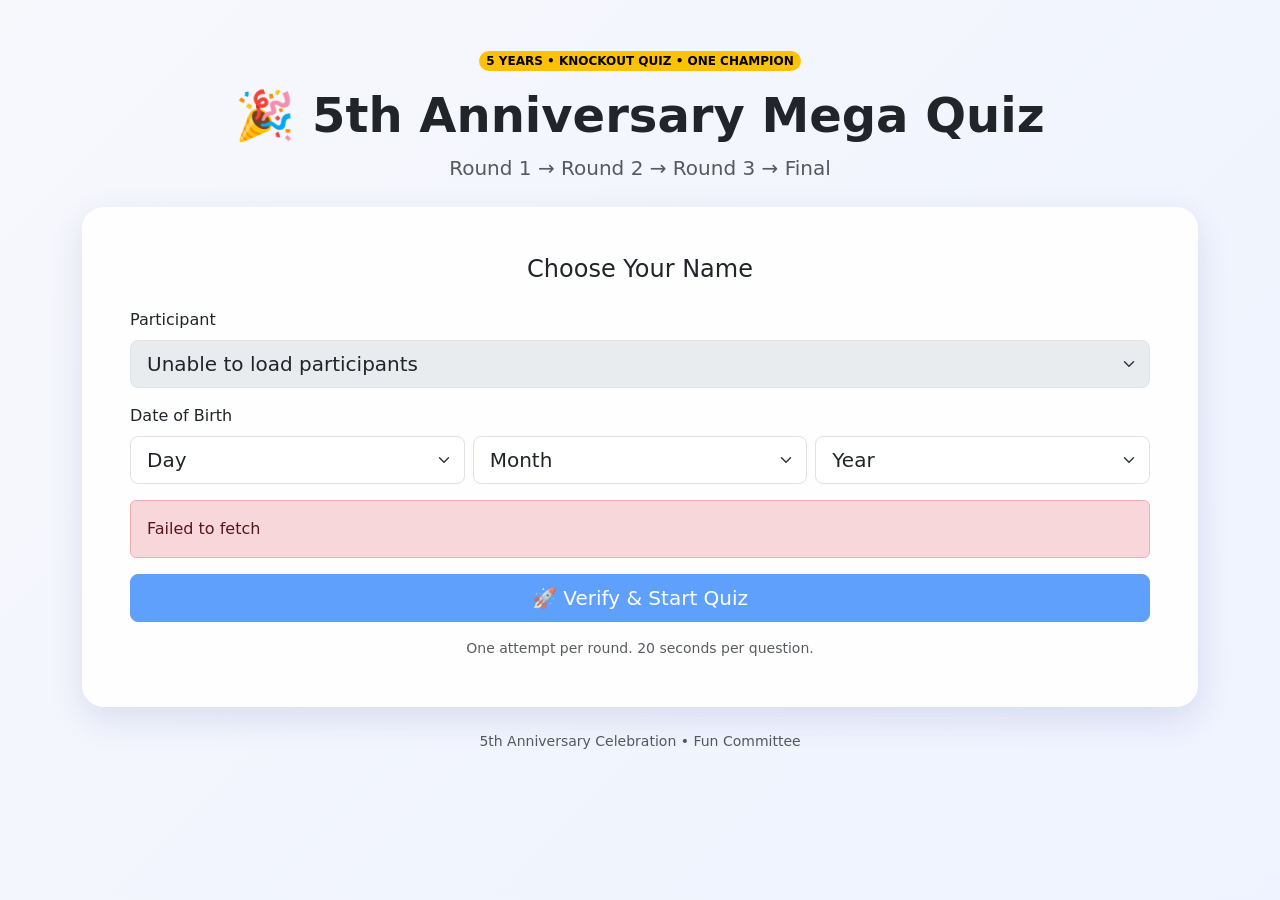
<file: index.html>
<!DOCTYPE html>
<html lang="en">
<head>
  <meta charset="UTF-8">
  <meta name="viewport" content="width=device-width, initial-scale=1">
  <title>5th Anniversary Mega Quiz</title>
  <link href="https://cdn.jsdelivr.net/npm/bootstrap@5.3.7/dist/css/bootstrap.min.css" rel="stylesheet">
  <link rel="stylesheet" href="css/style.css?v=20260910-8">
</head>
<body class="quiz-page">
<main class="container py-4 py-md-5">
  <header class="text-center mb-4">
    <div class="badge rounded-pill text-bg-warning mb-3">5 YEARS • KNOCKOUT QUIZ • ONE CHAMPION</div>
    <h1 class="display-5 fw-bold">🎉 5th Anniversary Mega Quiz</h1>
    <p class="lead text-muted">Round 1 → Round 2 → Round 3 → Final</p>
  </header>

  <section id="loginSection" class="card quiz-card mx-auto">
    <div class="card-body p-4 p-md-5">
      <h2 class="h4 text-center mb-4">Choose Your Name</h2>
      <label for="employeeSelect" class="form-label">Participant</label>
      <select id="employeeSelect" class="form-select form-select-lg mb-3">
        <option value="">Loading participants...</option>
      </select>
      <label class="form-label">Date of Birth</label>
      <div class="row g-2 mb-3">
        <div class="col-4"><select id="dobDay" class="form-select form-select-lg"><option value="">Day</option></select></div>
        <div class="col-4"><select id="dobMonth" class="form-select form-select-lg"><option value="">Month</option></select></div>
        <div class="col-4"><select id="dobYear" class="form-select form-select-lg"><option value="">Year</option></select></div>
      </div>
      <div id="loginError" class="alert alert-danger d-none"></div>
      <button id="startBtn" class="btn btn-primary btn-lg w-100" disabled>🚀 Verify & Start Quiz</button>
      <div id="participantStatus" class="small text-center mt-3"></div>
      <p class="small text-muted text-center mt-3 mb-0">One attempt per round. 20 seconds per question.</p>
    </div>
  </section>

  <section id="quizSection" class="d-none">
    <div class="quiz-topbar card quiz-card mb-3">
      <div class="card-body d-flex flex-wrap justify-content-between align-items-center gap-2">
        <div>
          <div class="small text-muted">Player</div>
          <strong id="playerName"></strong>
        </div>
        <div class="text-center">
          <div class="small text-muted">Question</div>
          <strong><span id="questionNumber">1</span>/<span id="totalQuestions">20</span></strong>
        </div>
        <div class="timer-box">
          <span>⏱️</span> <strong id="timer">20</strong>s
        </div>
      </div>
    </div>

    <div class="progress mb-3" style="height:8px">
      <div id="progressBar" class="progress-bar" role="progressbar" style="width:5%"></div>
    </div>

    <article class="card quiz-card">
      <div class="card-body p-4 p-md-5">
        <div class="small text-uppercase text-muted mb-2" id="roundLabel">Round 1</div>
        <h2 id="questionText" class="h3 mb-4 no-copy"></h2>
        <div id="options" class="d-grid gap-3"></div>
        <div class="d-flex justify-content-end mt-4">
          <button id="nextBtn" class="btn btn-primary btn-lg" disabled>Next →</button>
        </div>
      </div>
    </article>
  </section>

  <section id="resultSection" class="d-none">
    <div class="card quiz-card text-center">
      <div class="card-body p-4 p-md-5">
        <div class="display-2">🏆</div>
        <h2 class="mb-2">Quiz Completed!</h2>
        <p class="text-muted mb-1">Great job, <strong id="resultName"></strong>.</p><p class="text-muted mb-4">You completed <strong id="resultRound">Round 1</strong>.</p>
        <div class="score-panel">
          <div class="score-number" id="resultScore">0</div>
          <div class="text-muted">out of <span id="resultTotal">20</span></div>
        </div>
        <div class="mt-4" id="submissionStatus"></div>
        <div id="resultActions" class="mt-4">
          <button type="button" id="mainPageBtn" class="btn btn-outline-primary btn-lg">
            🏠 Go to Main Page
          </button>
        </div>
      </div>
    </div>
  </section>

  <footer class="text-center text-muted small mt-4">
    5th Anniversary Celebration • Fun Committee
  </footer>
</main>
<script src="js/config.js?v=20260910-8"></script>
<script src="js/api.js?v=20260910-8"></script>
<script src="js/app.js?v=20260910-8"></script>
</body>
</html>
</file>
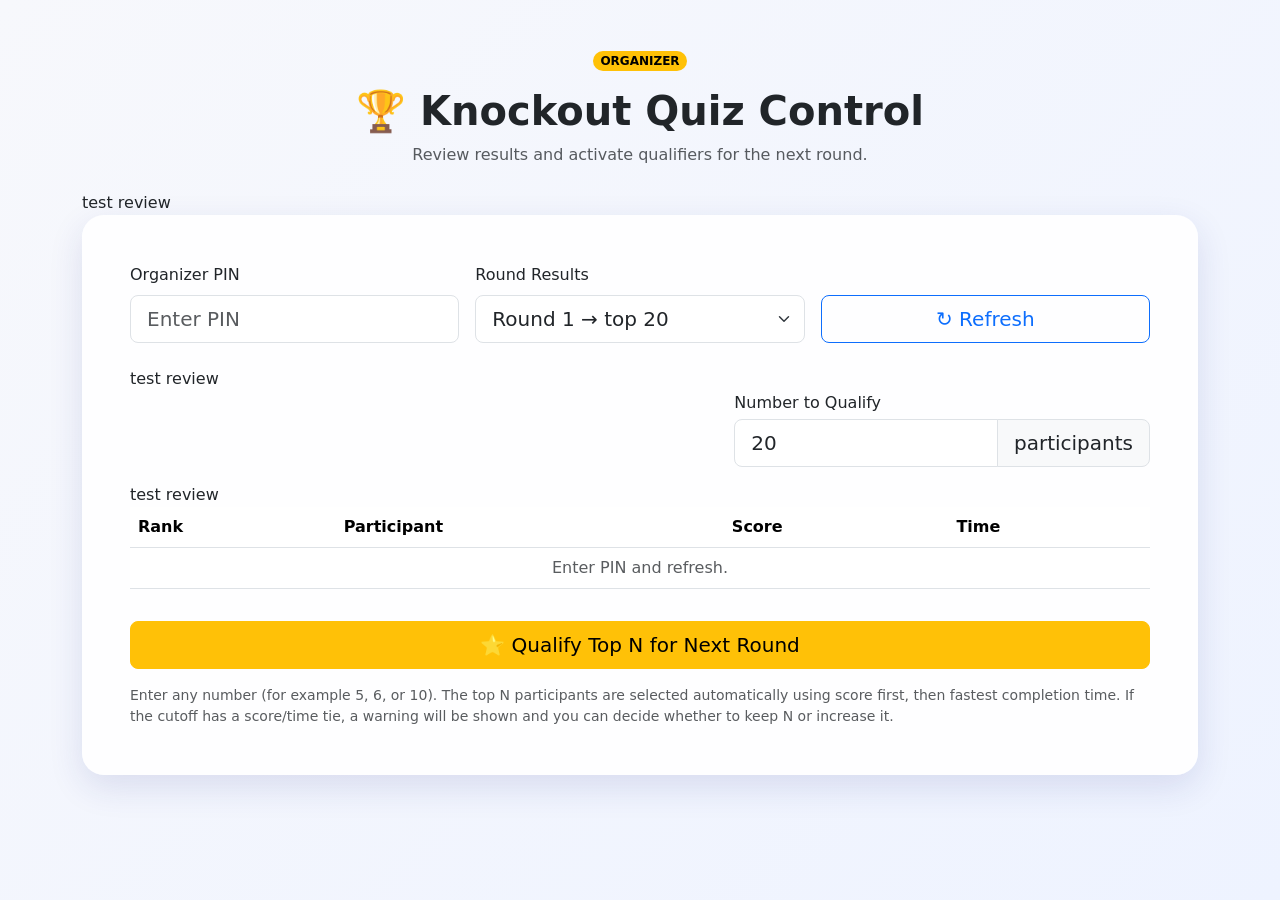
<file: admin.html>
<!DOCTYPE html>
<html lang="en">
<head>
<meta charset="UTF-8">
<meta name="viewport" content="width=device-width,initial-scale=1">
<title>Quiz Organizer Control</title>
<link href="https://cdn.jsdelivr.net/npm/bootstrap@5.3.7/dist/css/bootstrap.min.css" rel="stylesheet">
<link rel="stylesheet" href="css/style.css?v=20260910-5">
</head>
<body>
<main class="container py-4 py-md-5">
<header class="text-center mb-4">
<div class="badge rounded-pill text-bg-warning mb-3">ORGANIZER</div>
<h1 class="display-6 fw-bold">🏆 Knockout Quiz Control</h1>
<p class="text-muted">Review results and activate qualifiers for the next round.</p>
</header>
<h>test review</h>
<section class="card quiz-card mx-auto">
<div class="card-body p-4 p-md-5">

<div class="row g-3 align-items-end mb-4">
<div class="col-md-4">
<label class="form-label">Organizer PIN</label>
<input id="pin" type="password" class="form-control form-control-lg" placeholder="Enter PIN">
</div>

<div class="col-md-4">
<label class="form-label">Round Results</label>
<select id="round" class="form-select form-select-lg"></select>
</div>

<div class="col-md-4">
<button id="refreshBtn" class="btn btn-outline-primary btn-lg w-100">↻ Refresh</button>
</div>
</div>
<h>test review</h>
<div id="message"></div>

<div class="row g-3 align-items-end mb-3">
<div class="col-md-7">
<strong id="roundSummary"></strong>
<div id="qualifierText" class="small text-muted mt-1"></div>
</div>
<div class="col-md-5">
<label class="form-label mb-1">Number to Qualify</label>
<div class="input-group input-group-lg">
<input id="qualifyCount" type="number" class="form-control" min="1" step="1" value="20">
<span class="input-group-text">participants</span>
</div>
</div>
</div>
<h>test review</h>
<div class="table-responsive">
<table class="table align-middle">
<thead>
<tr>
<th>Rank</th>
<th>Participant</th>
<th>Score</th>
<th>Time</th>
</tr>
</thead>
<tbody id="resultsBody">
<tr>
<td colspan="5" class="text-center text-muted">
Enter PIN and refresh.
</td>
</tr>
</tbody>
</table>
</div>

<button id="activateBtn" class="btn btn-warning btn-lg w-100 mt-3">
<span id="activateBtnText">⭐ Qualify Top N for Next Round</span>
<span id="activateLoader" class="d-none"><span class="spinner-border spinner-border-sm me-2" role="status" aria-hidden="true"></span>Qualifying participants...</span>
</button>

<div id="activationProgress" class="alert alert-info mt-3 d-none mb-0">
  Please wait while the selected participants are being qualified for the next round.
</div>

<div id="qualifiedList" class="mt-4 d-none">
  <h5 class="fw-bold mb-3">✅ Qualified Participants</h5>
  <div class="table-responsive">
    <table class="table table-sm table-bordered align-middle mb-0">
      <thead>
        <tr><th>Rank</th><th>Participant</th><th>Score</th><th>Time</th></tr>
      </thead>
      <tbody id="qualifiedBody"></tbody>
    </table>
  </div>
</div>

<div id="tieWarning" class="alert alert-warning mt-3 d-none"></div>

<p class="small text-muted mt-3 mb-0">
Enter any number (for example 5, 6, or 10). The top N participants are selected automatically using score first, then fastest completion time. If the cutoff has a score/time tie, a warning will be shown and you can decide whether to keep N or increase it.
</p>

</div>
</section>
</main>

<script src="js/config.js?v=20260910-5"></script>
<script src="js/api.js?v=20260910-5"></script>
<script>
let rows = [];

const roundSel = document.getElementById("round");

CONFIG.ROUNDS.forEach((r) => {
  const o = document.createElement("option");
  o.value = r.name;
  o.textContent = `${r.name} → top ${r.qualifiers}`;
  roundSel.appendChild(o);
});

roundSel.value = "Round 1";

async function load() {
  const pin = document.getElementById("pin").value.trim();
  const round = roundSel.value;
  const body = document.getElementById("resultsBody");

  if (!pin) {
    document.getElementById("message").innerHTML =
      '<div class="alert alert-danger">Enter organizer PIN.</div>';
    return;
  }

  body.innerHTML =
    '<tr><td colspan="5" class="text-center text-muted">Loading...</td></tr>';
  document.getElementById("qualifiedList").classList.add("d-none");

  try {
    const r = await getAdminResults(pin, round);

    if (!r.success) throw Error(r.message);

    rows = Array.isArray(r.data) ? r.data : [];

    const idx = CONFIG.ROUNDS.findIndex(x => x.name === round);
    const next = CONFIG.ROUNDS[idx + 1];

    document.getElementById("roundSummary").textContent =
      `${round}: ${rows.length} completed`;

    const countInput = document.getElementById("qualifyCount");
    if (next) {
      countInput.disabled = false;
      countInput.value = Math.min(next.qualifiers, Math.max(1, rows.length || next.qualifiers));
      document.getElementById("qualifierText").textContent =
        `Top N by rank will qualify for ${next.name}.`;
    } else {
      countInput.disabled = true;
      document.getElementById("qualifierText").textContent = "Final completed — no next round.";
    }

    if (!rows.length) {
      body.innerHTML =
        '<tr><td colspan="5" class="text-center text-muted">No completed results yet.</td></tr>';
      return;
    }

    body.innerHTML = rows.map((x, i) => `
      <tr>
        <td><strong>#${x.rank}</strong></td>
        <td class="fw-semibold">${esc(x.name)}</td>
        <td>${esc(x.office || "-")}</td>
        <td><strong>${x.score}/${x.total}</strong></td>
        <td>${esc(x.timeText || "")}</td>
      </tr>
    `).join("");

    updateTieWarning();

  } catch (e) {
    rows = [];
    body.innerHTML =
      `<tr><td colspan="5" class="text-center text-danger">${esc(e.message)}</td></tr>`;
  }
}

function updateTieWarning() {
  const box = document.getElementById("tieWarning");
  const count = Number(document.getElementById("qualifyCount").value);

  if (!box || !Number.isInteger(count) || count < 1 || count > rows.length || !rows.length) {
    if (box) box.classList.add("d-none");
    return;
  }

  const cutoff = rows[count - 1];
  if (!cutoff) {
    box.classList.add("d-none");
    return;
  }

  // A cutoff tie exists when participants after the requested N have
  // exactly the same score AND completion time as the Nth participant.
  let extra = 0;
  for (let i = count; i < rows.length; i++) {
    if (rows[i].score === cutoff.score && rows[i].durationMs === cutoff.durationMs) extra++;
    else break;
  }

  if (extra > 0) {
    const end = count + extra;
    box.innerHTML = `⚠️ <strong>Tie detected at the qualification cutoff.</strong><br>
      You selected <strong>${count}</strong> participant(s), but <strong>${extra}</strong> additional participant(s) have the same score and completion time as the #${count} participant.
      You can keep <strong>${count}</strong>, or change the number to <strong>${end}</strong> to include everyone in the tie.`;
    box.classList.remove("d-none");
  } else {
    box.classList.add("d-none");
  }
}

document.getElementById("qualifyCount").addEventListener("input", updateTieWarning);

document.getElementById("refreshBtn").onclick = load;
roundSel.onchange = load;

document.getElementById("activateBtn").onclick = async () => {
  const pin = document.getElementById("pin").value.trim();
  const idx = CONFIG.ROUNDS.findIndex(x => x.name === roundSel.value);
  const next = CONFIG.ROUNDS[idx + 1];
  const msg = document.getElementById("message");

  if (!next) {
    msg.innerHTML =
      '<div class="alert alert-info">Final is the last round.</div>';
    return;
  }

  const count = Number(document.getElementById("qualifyCount").value);

  if (!pin) {
    msg.innerHTML =
      '<div class="alert alert-danger">Enter organizer PIN.</div>';
    return;
  }

  if (!Number.isInteger(count) || count < 1 || count > rows.length) {
    msg.innerHTML =
      `<div class="alert alert-danger">Enter a whole number from 1 to ${rows.length || 1}.</div>`;
    return;
  }

  const activateBtn = document.getElementById("activateBtn");
  const activateBtnText = document.getElementById("activateBtnText");
  const activateLoader = document.getElementById("activateLoader");
  const activationProgress = document.getElementById("activationProgress");

  activateBtn.disabled = true;
  activateBtnText.classList.add("d-none");
  activateLoader.classList.remove("d-none");
  activationProgress.classList.remove("d-none");
  msg.innerHTML = "";

  try {
    const r = await activateRound(
      count,
      pin,
      next.name
    );

    if (!r.success) throw Error(r.message);

    msg.innerHTML =
      `<div class="alert alert-success">${esc(r.message)}</div>`;

    const qualified = Array.isArray(r.qualified) ? r.qualified : [];
    const qualifiedBody = document.getElementById("qualifiedBody");
    if (qualified.length) {
      qualifiedBody.innerHTML = qualified.map(x => `
        <tr>
          <td><strong>#${x.rank}</strong></td>
          <td class="fw-semibold">${esc(x.name)}</td>
          <td><strong>${x.score}</strong></td>
          <td>${esc(x.timeText || "")}</td>
        </tr>
      `).join("");
      document.getElementById("qualifiedList").classList.remove("d-none");
    }

    await load();
    // Keep the qualifier list visible after refreshing the results.
    if (qualified.length) {
      qualifiedBody.innerHTML = qualified.map(x => `
        <tr>
          <td><strong>#${x.rank}</strong></td>
          <td class="fw-semibold">${esc(x.name)}</td>
          <td><strong>${x.score}</strong></td>
          <td>${esc(x.timeText || "")}</td>
        </tr>
      `).join("");
      document.getElementById("qualifiedList").classList.remove("d-none");
    }

  } catch (e) {
    msg.innerHTML =
      `<div class="alert alert-danger">${esc(e.message)}</div>`;
  } finally {
    activateBtn.disabled = false;
    activateBtnText.classList.remove("d-none");
    activateLoader.classList.add("d-none");
    activationProgress.classList.add("d-none");
  }
};

function esc(v) {
  return String(v ?? "").replace(
    /[&<>"']/g,
    c => ({
      "&":"&amp;",
      "<":"&lt;",
      ">":"&gt;",
      '"':"&quot;",
      "'":"&#039;"
    }[c])
  );
}
</script>
</body>
</html>
</file>
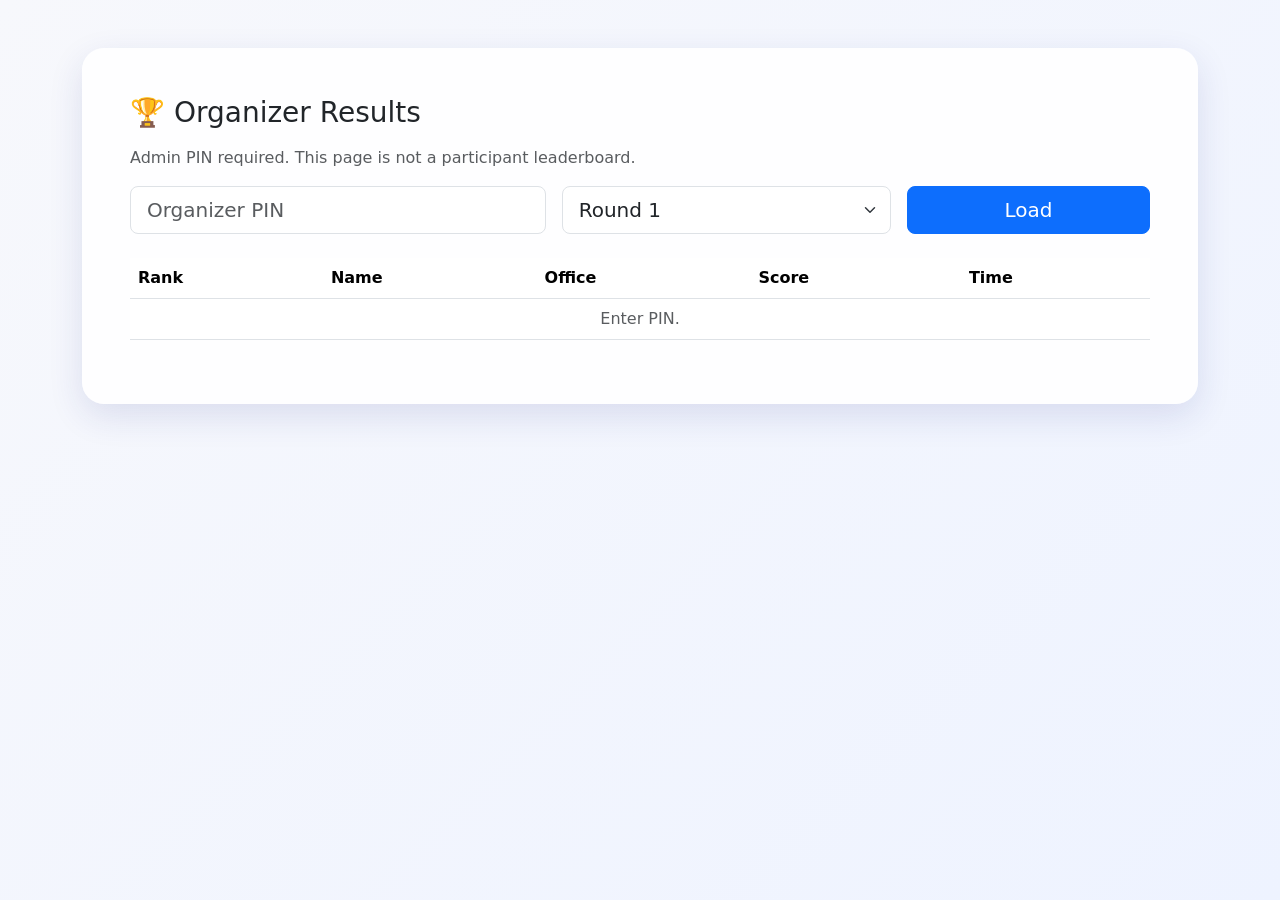
<file: leaderboard.html>
<!DOCTYPE html>
<html lang="en">
<head>
<meta charset="UTF-8">
<meta name="viewport" content="width=device-width,initial-scale=1">
<title>Organizer Results</title>
<link href="https://cdn.jsdelivr.net/npm/bootstrap@5.3.7/dist/css/bootstrap.min.css" rel="stylesheet">
<link rel="stylesheet" href="css/style.css?v=20260910-3">
</head>
<body>
<main class="container py-4 py-md-5">
<div class="card quiz-card mx-auto">
<div class="card-body p-4 p-md-5">
<h1 class="h3 mb-3">🏆 Organizer Results</h1>
<p class="text-muted">Admin PIN required. This page is not a participant leaderboard.</p>

<div class="row g-3">
<div class="col-md-5">
<input id="pin" type="password" class="form-control form-control-lg" placeholder="Organizer PIN">
</div>
<div class="col-md-4">
<select id="round" class="form-select form-select-lg">
<option>Round 1</option>
<option>Round 2</option>
<option>Round 3</option>
<option>Final</option>
</select>
</div>
<div class="col-md-3">
<button id="loadBtn" class="btn btn-primary btn-lg w-100">Load</button>
</div>
</div>

<div id="message" class="mt-3"></div>

<div class="table-responsive mt-4">
<table class="table">
<thead>
<tr>
<th>Rank</th><th>Name</th><th>Office</th><th>Score</th><th>Time</th>
</tr>
</thead>
<tbody id="body">

<tr><td colspan="5" class="text-center text-muted">Enter PIN.</td></tr>
</tbody>
</table>
</div>

</div>
</div>
</main>

<script src="js/config.js?v=20260910-3"></script>
<script src="js/api.js?v=20260910-3"></script>
<script>
document.getElementById("loadBtn").onclick = async () => {
  const pin = document.getElementById("pin").value.trim();
  const round = document.getElementById("round").value;
  const body = document.getElementById("body");
  const msg = document.getElementById("message");

  if (!pin) {
    msg.innerHTML = '<div class="alert alert-danger">Enter organizer PIN.</div>';
    return;
  }
<h>Testing umesh</h>
  body.innerHTML =
    '<tr><td colspan="5" class="text-center">Loading...</td></tr>';

  try {
    const r = await getAdminResults(pin, round);
    if (!r.success) throw Error(r.message);

    body.innerHTML = (r.data || []).map(x => `
      <tr>
        <td><strong>#${x.rank}</strong></td>
        <td>${esc(x.name)}</td>
        <td>${esc(x.office || "-")}</td>
        <td><strong>${x.score}/${x.total}</strong></td>
        <td>${esc(x.timeText || "")}</td>
      </tr>
    `).join("") || '<tr><td colspan="5" class="text-center text-muted">No results.</td></tr>';

  } catch (e) {
    body.innerHTML =
      `<tr><td colspan="5" class="text-center text-danger">${esc(e.message)}</td></tr>`;
  }
};
function esc(v) {
  return String(v ?? "").replace(
    /[&<>"']/g,
    c => ({
      "&":"&amp;",
      "<":"&lt;",
      ">":"&gt;",
      '"':"&quot;",
      "'":"&#039;"
    }[c])
  );
}
</script>
</body>
</html>
</file>
<file: css/style.css>
body {
  min-height: 100vh;
  background: linear-gradient(135deg, #f7f8fc, #eef3ff);
}
.quiz-card {
  border: 0;
  border-radius: 22px;
  box-shadow: 0 12px 35px rgba(31,38,135,.12);
  background: rgba(255,255,255,.92);
}
.quiz-card:hover { transform: none; }
.option-btn {
  min-height: 58px;
  border-radius: 14px;
}
.option-btn:hover {
  transform: translateY(-1px);
}
.correct-answer {
  border-color: #198754 !important;
  background: #d1e7dd !important;
}
.wrong-answer {
  border-color: #dc3545 !important;
  background: #f8d7da !important;
}
.timer-box {
  min-width: 92px;
  padding: 10px 14px;
  text-align: center;
  border-radius: 14px;
  background: #fff3cd;
}
.score-panel {
  display: inline-block;
  min-width: 180px;
  padding: 22px 35px;
  border-radius: 20px;
  background: #f8f9fa;
}
.score-number {
  font-size: 4rem;
  font-weight: 800;
  line-height: 1;
}
.leaderboard-table tbody tr:first-child {
  background: #fff8dc;
}
@media (max-width: 576px) {
  .display-5 { font-size: 2.1rem; }
  .quiz-card .card-body { padding: 1.25rem !important; }
}


/* Anti-copy protections for all quiz rounds */
.quiz-page, .quiz-page * {
  -webkit-user-select: none;
  -moz-user-select: none;
  user-select: none;
}
.quiz-page img, .quiz-page button, .quiz-page select {
  -webkit-user-drag: none;
}
.option-btn {
  cursor: pointer;
}

\n/* Quiz answer selection: visual only; never disables the option. */
.option-btn.selected-option {
  border-width: 2px;
  font-weight: 600;
}
</file>
